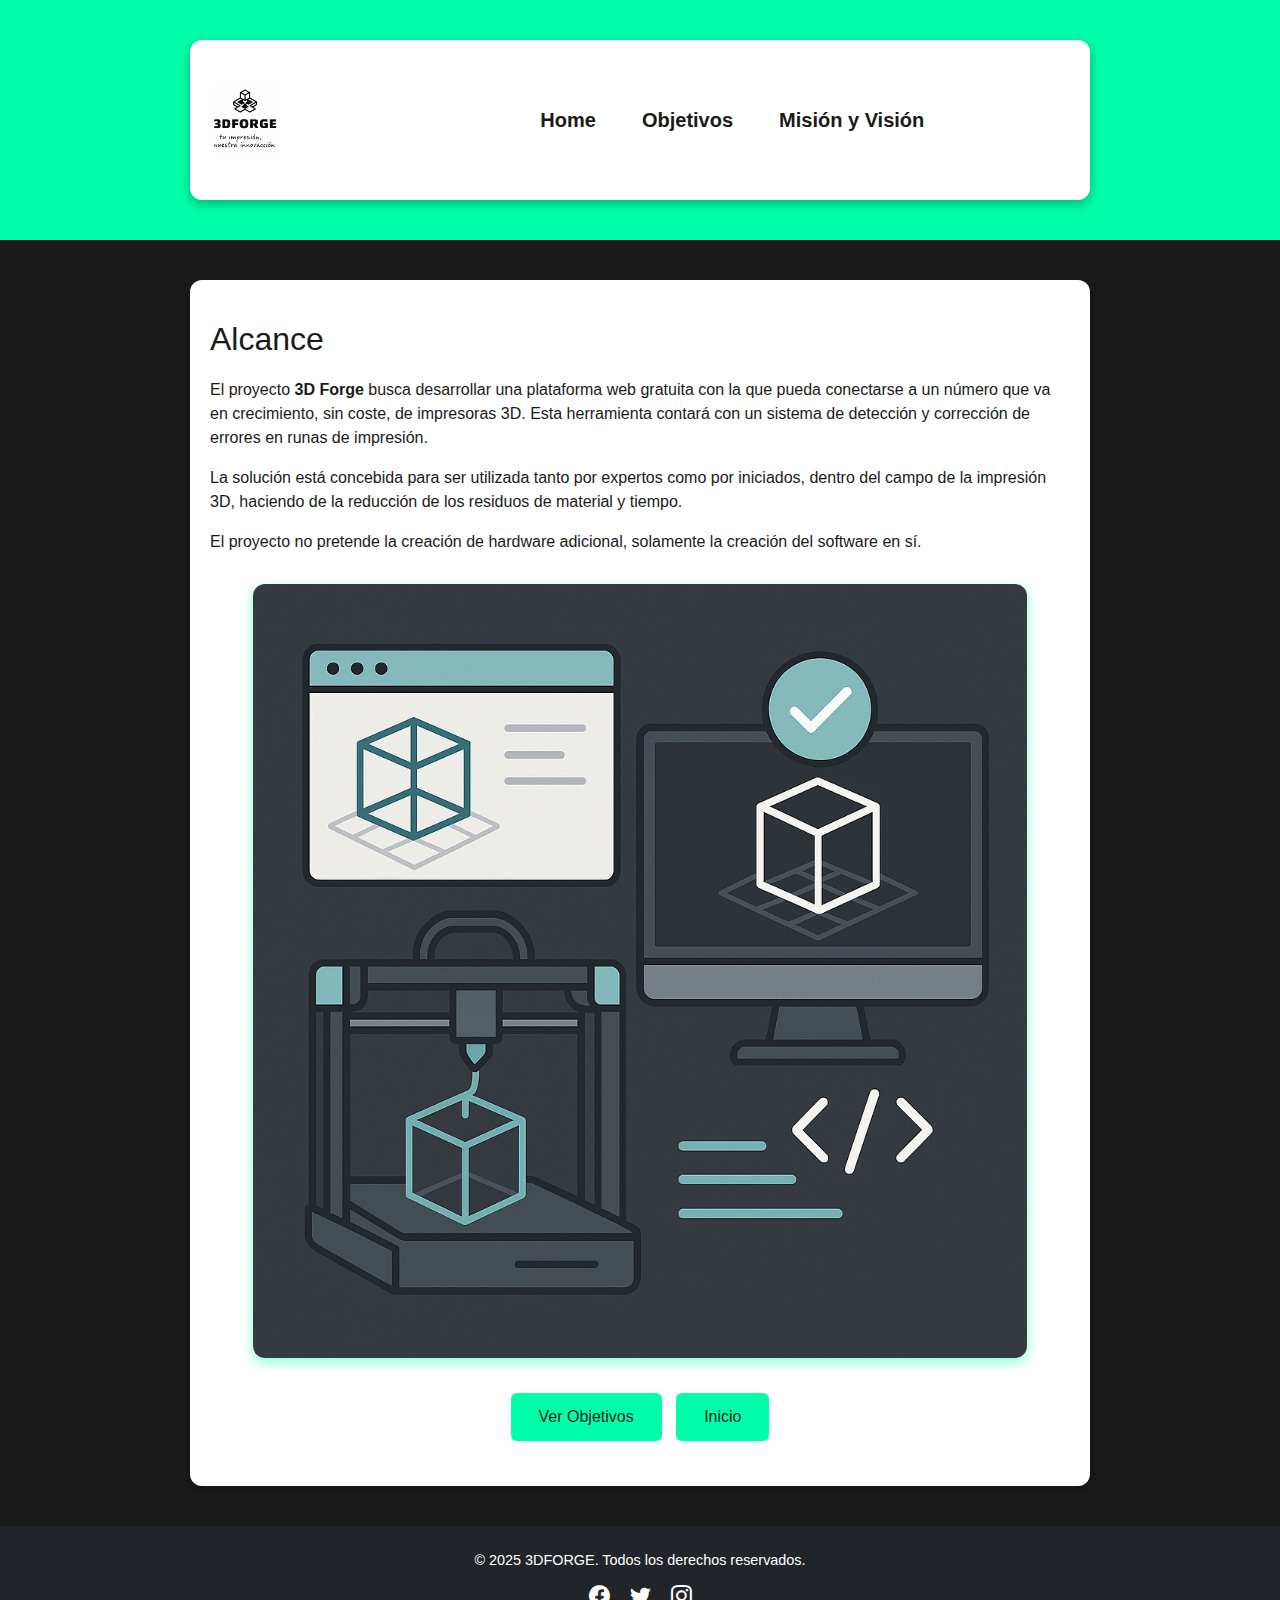
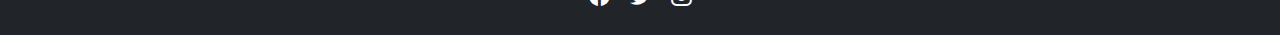
<file: alcance.html>
<!DOCTYPE html>
<html lang="es">
<head>
  <meta charset="UTF-8">
  <title>Alcance - MiWeb</title>
  <link href="https://cdn.jsdelivr.net/npm/bootstrap@5.3.3/dist/css/bootstrap.min.css" rel="stylesheet">
  <link href="https://cdn.jsdelivr.net/npm/bootstrap-icons@1.10.5/font/bootstrap-icons.css" rel="stylesheet">
  <link rel="stylesheet" href="css/style.css">
</head>
<body>

  <!-- Navbar -->
  <nav class="navbar navbar-expand-lg navbar-dark custom-navbar sticky-top">
    <div class="container">
      <a class="navbar-brand d-flex align-items-center" href="index.html">
        <img src="img/logo dos.png" alt="Logo" class="me-2 logo-rect">
        <span class="fs-4 fw-bold">MiWeb</span>
      </a>
      <button class="navbar-toggler" type="button" data-bs-toggle="collapse" data-bs-target="#menu">
        <span class="navbar-toggler-icon"></span>
      </button>
      <div class="collapse navbar-collapse" id="menu">
        <ul class="navbar-nav ms-auto">
          <li class="nav-item"><a class="nav-link nav-hover" href="index.html">Home</a></li>
          <li class="nav-item"><a class="nav-link nav-hover" href="objetivos.html">Objetivos</a></li>
          <li class="nav-item"><a class="nav-link nav-hover" href="misionyvision.html">Misión y Visión</a></li>
          <li class="nav-item"><a class="nav-link nav-hover active" href="alcance.html">Alcance</a></li>
        </ul>
      </div>
    </div>
  </nav>

    <!-- Contenido -->
  <div class="container">
    <h2>Alcance</h2>
    <p>
      El proyecto <strong>3D Forge</strong> busca desarrollar una plataforma web gratuita con la que pueda conectarse a un número que va en crecimiento, sin coste, de impresoras 3D. Esta herramienta contará con un sistema de detección y corrección de errores en runas de impresión.
    </p>
    <p>
      La solución está concebida para ser utilizada tanto por expertos como por iniciados, dentro del campo de la impresión 3D, haciendo de la reducción de los residuos de material y tiempo.
    </p>
    <p>
      El proyecto no pretende la creación de hardware adicional, solamente la creación del software en sí.
    </p>

    <div style="text-align: center; margin-top: 30px;">
        <img src="img/img8.png" style="max-width: 90%; height: auto; border-radius: 12px; box-shadow: 0 4px 12px rgba(0, 255, 170, 0.5);">
      </div>
      
    <div class="btn-container">
      <a href="objetivos.html"><button class="btn">Ver Objetivos</button></a>
      <a href="index.html"><button class="btn">Inicio</button></a>
    </div>
  </div>
  <!-- Footer -->
  <footer class="bg-dark text-white text-center py-4 mt-auto">
    <p class="mb-2">&copy; 2025 3DFORGE. Todos los derechos reservados.</p>
    <div>
      <a href="#" class="text-white me-3"><i class="bi bi-facebook"></i></a>
      <a href="#" class="text-white me-3"><i class="bi bi-twitter"></i></a>
      <a href="#" class="text-white"><i class="bi bi-instagram"></i></a>
    </div>
  </footer>

</body>
</html>
</file>
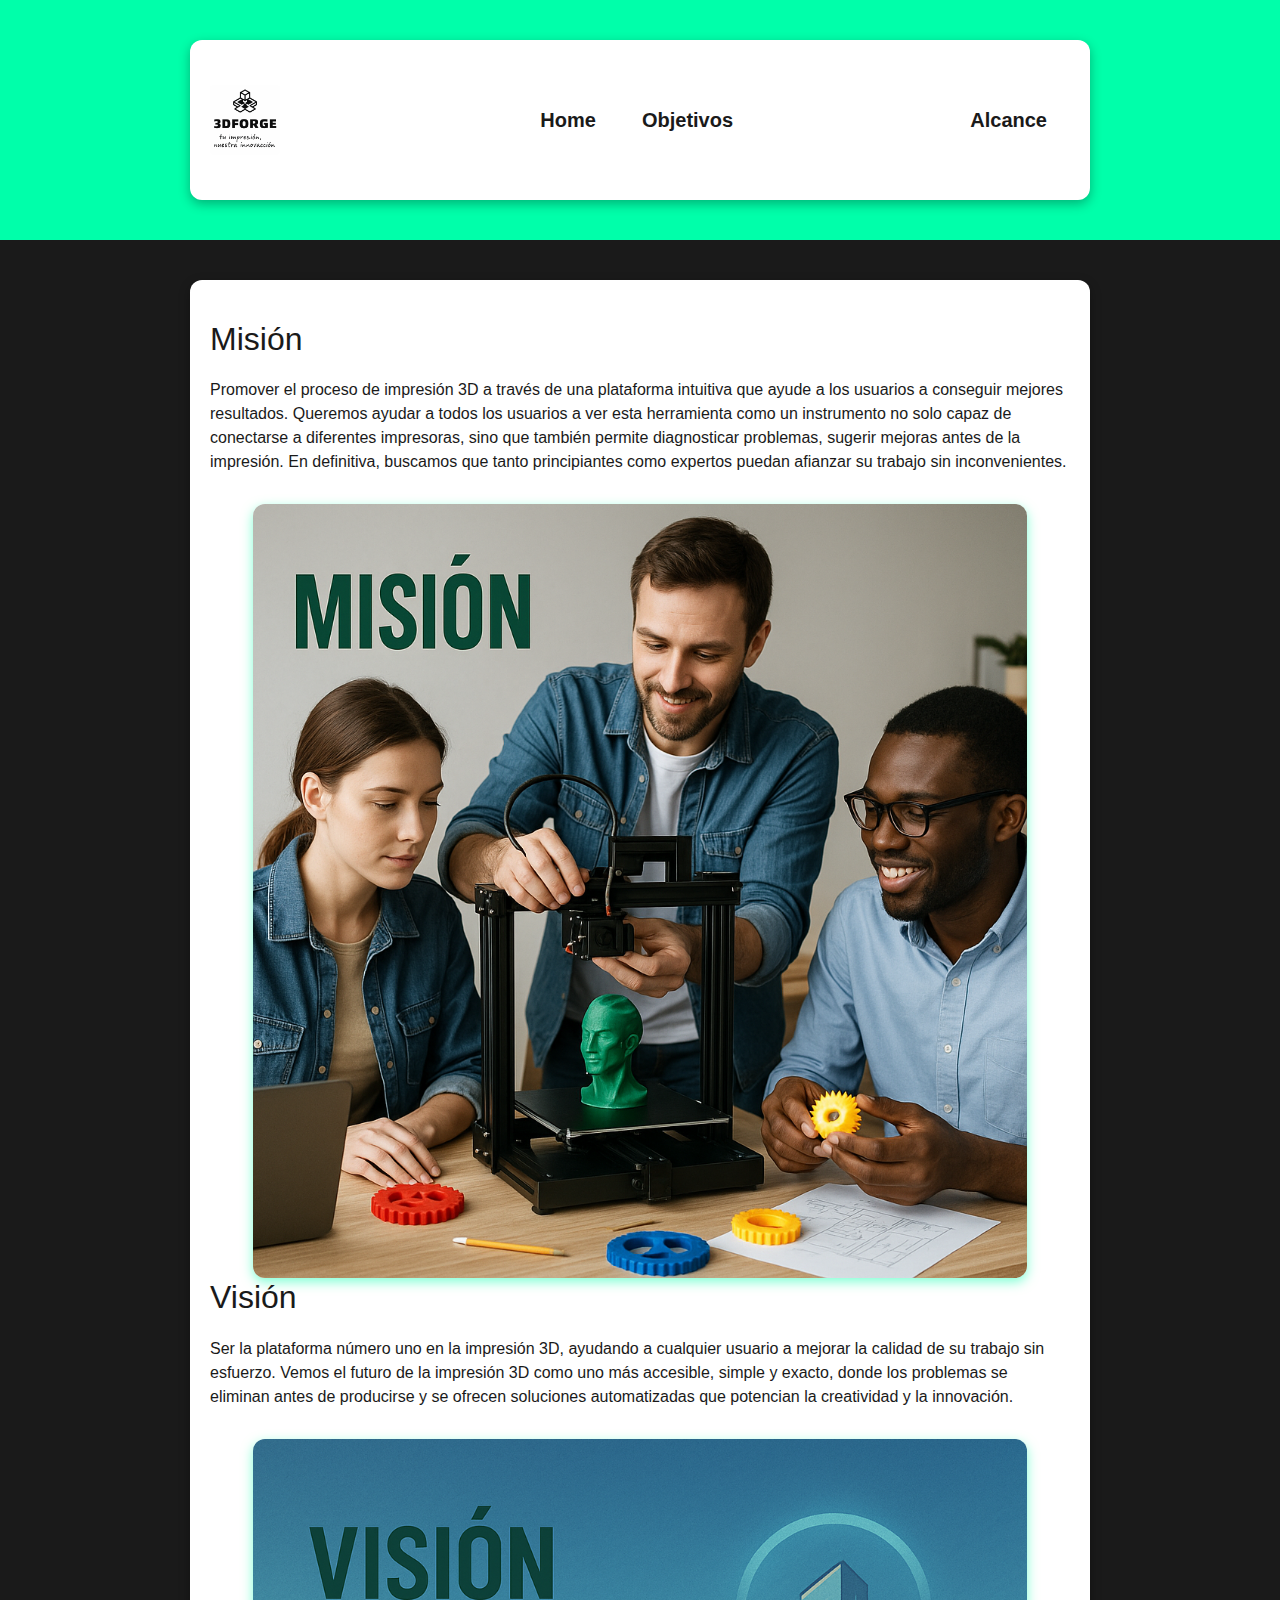
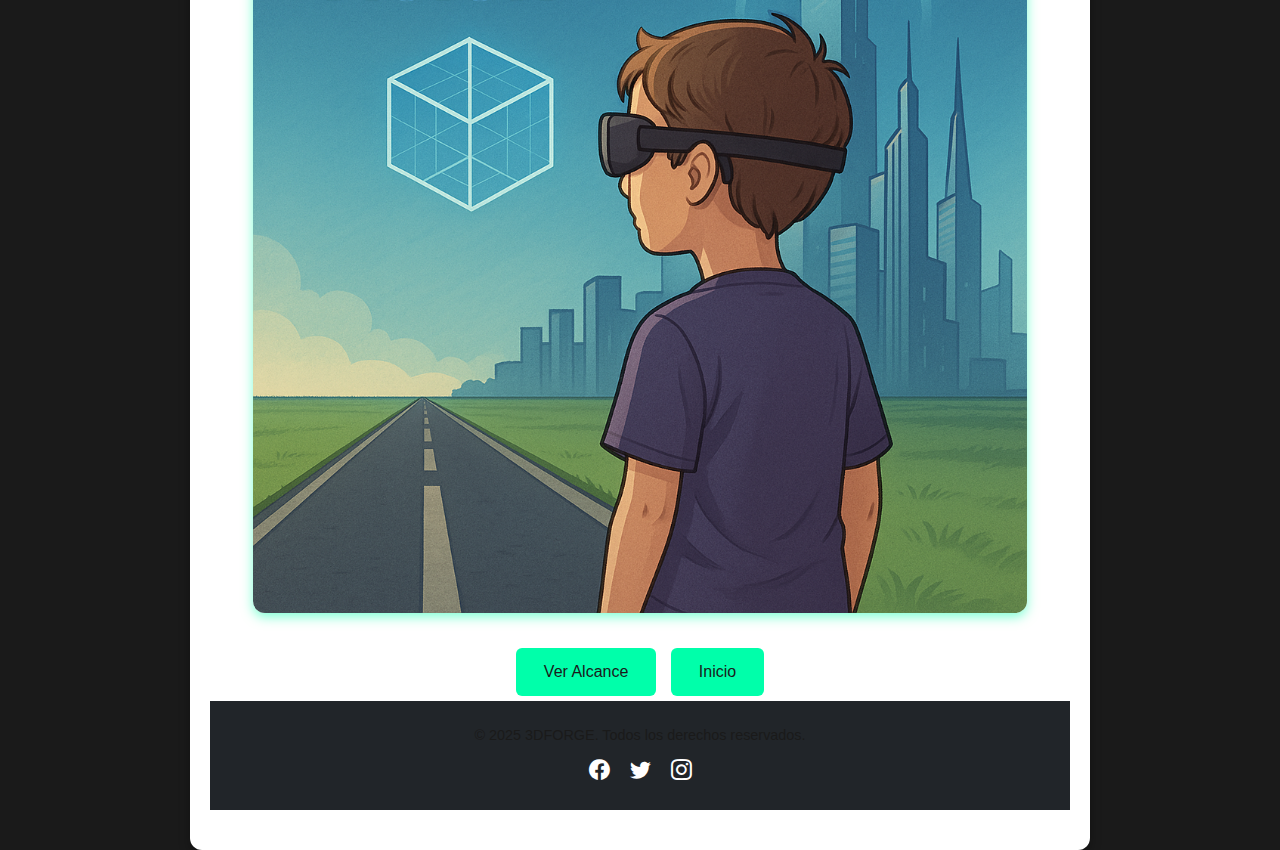
<file: misionyvision.html>
<!DOCTYPE html>
<html lang="es">
<head>
  <meta charset="UTF-8">
  <title>Misión y Visión - MiWeb</title>
  <link href="https://cdn.jsdelivr.net/npm/bootstrap@5.3.3/dist/css/bootstrap.min.css" rel="stylesheet">
  <link href="https://cdn.jsdelivr.net/npm/bootstrap-icons@1.10.5/font/bootstrap-icons.css" rel="stylesheet">
  <link rel="stylesheet" href="css/style.css">
</head>
<body>

  <!-- Navbar -->
  <nav class="navbar navbar-expand-lg navbar-dark custom-navbar sticky-top">
    <div class="container">
      <a class="navbar-brand d-flex align-items-center" href="index.html">
        <img src="img/logo dos.png" alt="Logo" class="me-2 logo-rect">
        <span class="fs-4 fw-bold">MiWeb</span>
      </a>
      <button class="navbar-toggler" type="button" data-bs-toggle="collapse" data-bs-target="#menu">
        <span class="navbar-toggler-icon"></span>
      </button>
      <div class="collapse navbar-collapse" id="menu">
        <ul class="navbar-nav ms-auto">
          <li class="nav-item"><a class="nav-link nav-hover" href="index.html">Home</a></li>
          <li class="nav-item"><a class="nav-link nav-hover" href="objetivos.html">Objetivos</a></li>
          <li class="nav-item"><a class="nav-link nav-hover active" href="misionyvision.html">Misión y Visión</a></li>
          <li class="nav-item"><a class="nav-link nav-hover" href="alcance.html">Alcance</a></li>
        </ul>
      </div>
    </div>
  </nav>

  <!-- Contenido -->
  <div class="container">
    <h2>Misión</h2>
    <p>
      Promover el proceso de impresión 3D a través de una plataforma intuitiva que ayude a los usuarios a conseguir mejores resultados. Queremos ayudar a todos los usuarios a ver esta herramienta como un instrumento no solo capaz de conectarse a diferentes impresoras, sino que también permite diagnosticar problemas, sugerir mejoras antes de la impresión. En definitiva, buscamos que tanto principiantes como expertos puedan afianzar su trabajo sin inconvenientes.
    </p>

    <div style="text-align: center; margin-top: 30px;">
        <img src="img/img6.png" style="max-width: 90%; height: auto; border-radius: 12px; box-shadow: 0 4px 12px rgba(0, 255, 170, 0.5);">
      </div>
      
    <h2>Visión</h2>
    <p>
      Ser la plataforma número uno en la impresión 3D, ayudando a cualquier usuario a mejorar la calidad de su trabajo sin esfuerzo. Vemos el futuro de la impresión 3D como uno más accesible, simple y exacto, donde los problemas se eliminan antes de producirse y se ofrecen soluciones automatizadas que potencian la creatividad y la innovación.
    </p>

    <div style="text-align: center; margin-top: 30px;">
        <img src="img/img7.png" style="max-width: 90%; height: auto; border-radius: 12px; box-shadow: 0 4px 12px rgba(0, 255, 170, 0.5);">
      </div>

    <div class="btn-container">
      <a href="alcance.html"><button class="btn">Ver Alcance</button></a>
      <a href="index.html"><button class="btn">Inicio</button></a>
    </div>

  <!-- Footer -->
  <footer class="bg-dark text-white text-center py-4 mt-auto">
    <p class="mb-2">&copy; 2025 3DFORGE. Todos los derechos reservados.</p>
    <div>
      <a href="#" class="text-white me-3"><i class="bi bi-facebook"></i></a>
      <a href="#" class="text-white me-3"><i class="bi bi-twitter"></i></a>
      <a href="#" class="text-white"><i class="bi bi-instagram"></i></a>
    </div>
  </footer>

</body>
</html>
</file>
<file: css/style.css>
/* General Layout */
html, body {
  height: 100%;
  margin: 0;
  padding: 0;
  font-family: 'Segoe UI', Tahoma, Geneva, Verdana, sans-serif;
  background-color: #1A1A1A;
  color: #FFFFFF;
  display: flex;
  flex-direction: column;
}

main {
  flex: 1;
}

.custom-navbar {
  background-color: #00FFAA !important;
}

/* Footer */
footer {
  font-size: 0.9rem;
  background-color: #212529;
  color: #fff;
}

footer a i {
  font-size: 1.3rem;
  transition: color 0.3s;
}

footer a i:hover {
  color: #0d6efd;
}

/* Carrusel */
.carousel-caption {
  background-color: rgba(0, 0, 0, 0.5);
  padding: 1.5rem;
  border-radius: 10px;
}

.carousel-item img {
  height: 300px;
  object-fit: cover;
  border-radius: 15px;
}

#miCarrusel {
  box-shadow: 0 4px 12px rgba(0, 0, 0, 0.2);
  border-radius: 15px;
  overflow: hidden;
}

.carousel-caption h5,
.carousel-caption p {
  color: white !important;
  text-shadow: 2px 2px 6px rgba(0, 0, 0, 0.8); /* sombra para que resalte */
}


/* Logo */
.logo-rect {
  height: 70px;
  width: auto;
  object-fit: contain;
  border-radius: 5px;
}

/* Hover de los enlaces de navbar */
.nav-hover {
  transition: background-color 0.3s, color 0.3s;
  border-radius: 5px;
}

.nav-hover:hover {
  background-color: #ffffff;
  color: #00FFAA!important;
}

/* Estilos para la barra de navegación */
.navbar {
  list-style-type: none; /* Quitar los puntos de la lista */
  padding: 0;
  margin: 0;
  display: flex; /* Usar flexbox para alinear los elementos horizontalmente */
  justify-content: center; /* Centrar los elementos en la barra de navegación */
  background-color: #333; /* Fondo oscuro para la barra de navegación */
}

/* Estilo para cada nav-item (elemento de navegación) */
.nav-item {
  margin: 0 15px; /* Espaciado entre los items */
}

.nav-item a {
  color: #1A1A1A; /* Texto blanco */
  text-decoration: none; /* Quitar el subrayado del enlace */
  padding: 10px 15px; /* Espaciado alrededor del texto */
  display: block; /* Hacer que el enlace ocupe todo el espacio del li */
  border-radius: 5px; /* Bordes redondeados */
  transition: background-color 0.3s ease; /* Efecto suave de cambio de color al pasar el ratón */
  font-size: 20px; /* Puedes ajustar este valor: 18px, 22px, etc. */
  font-weight: bold; /* Opcional: para que se vea más gruesa y clara */
}

/* Efecto hover para cambiar el color de fondo */
.nav-item a:hover {
  background-color: #555; /* Cambiar el fondo a un gris más claro cuando se pasa el ratón */
}


/* Alcance */
.container {
  background-color: #FFFFFF;
  color: #1A1A1A;
  max-width: 900px;
  margin: 40px auto;
  padding: 40px 20px;
  border-radius: 12px;
  box-shadow: 0 4px 12px rgba(0,0,0,0.3);
}

.container h2,
.container p {
  color: #1A1A1A;
}

h2 {
  color: #00FFAA;
  margin-bottom: 20px;
}

.btn-container {
  text-align: center;
  margin-top: 30px;
}

.btn {
  background-color: #00FFAA;
  color: #1A1A1A;
  border: none;
  padding: 12px 28px;
  font-size: 16px;
  margin: 5px;
  cursor: pointer;
  border-radius: 6px;
  transition: all 0.3s ease-in-out;
}

.btn:hover {
  background-color: #1A1A1A;
  color: #00FFAA;
  border: 1px solid #00FFAA;
}
</file>
